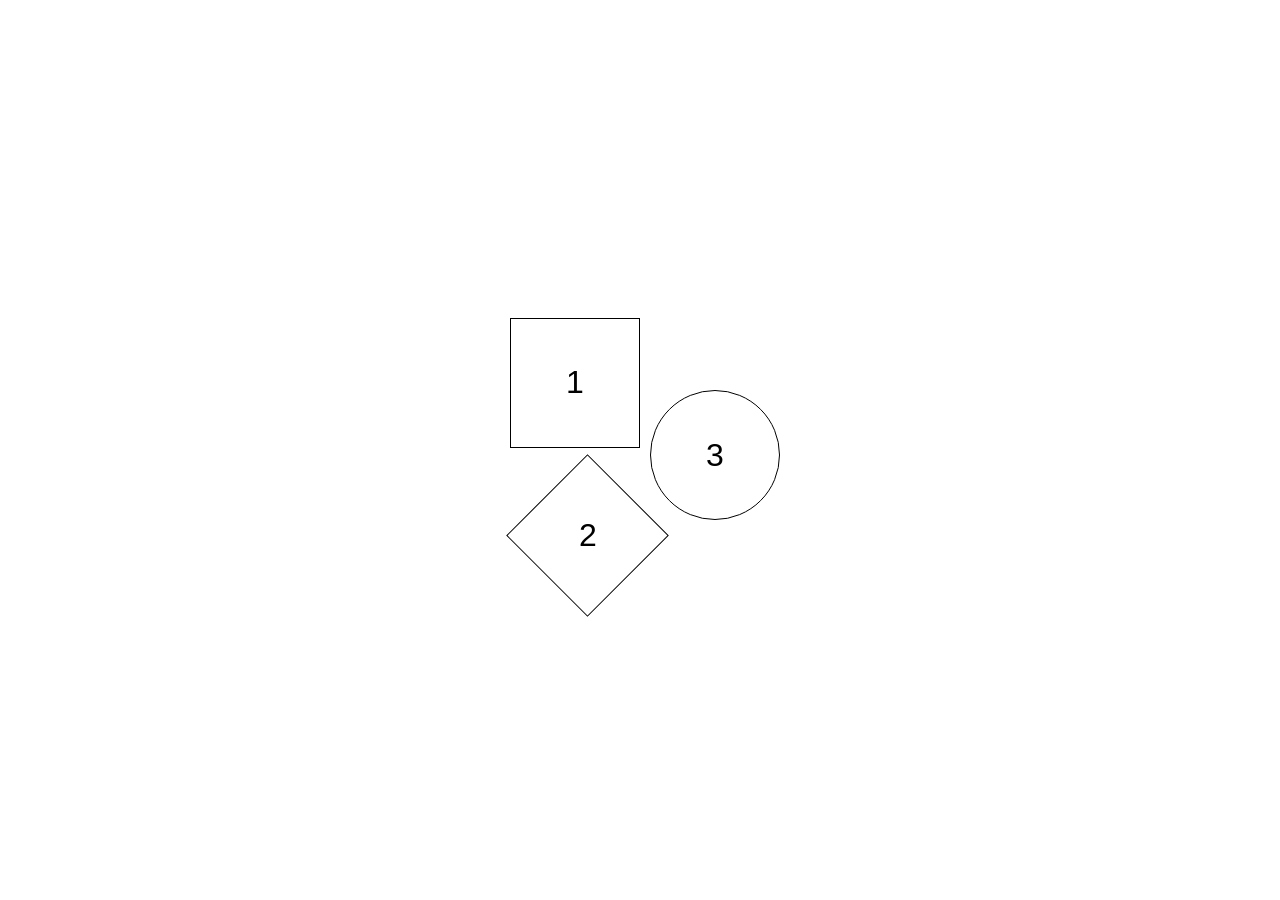
<file: square_circle/index.html>
<!DOCTYPE html>
<html lang="en">
<head>
    <meta charset="UTF-8">
    <meta name="viewport" content="width=device-width, initial-scale=1.0">
    <title>Shape Games</title>
    <link rel="stylesheet" href="style.css">
</head>
<body>

    <div id="main">
        <div class="id">
        <div id="square" class="shape"><h1>1</h1></div>
        <div id="diamond" class="shape"><h1>2</h1></div>
        </div>
        
        <div id="circle" class="shape"><h1>3</h1></div>
    </div>
    
</body>
</html>
</file>
<file: square_circle/style.css>
*{
    margin: 0;
    padding: 0;
    box-sizing: border-box;
}

html,body{
    height: 100%;
    width: 100%;
}
#main{
    height: 100%;
    width: 100%;
    display: flex;
    align-items: center;
    justify-content: center;
    font-family: 'Gill Sans', 'Gill Sans MT', Calibri, 'Trebuchet MS', sans-serif;

}
.shape{
    margin-top: 10px;
    margin-left: 10px;
    height: 130px;
    width: 130px;
    border: 1px solid black;
    align-items: center;
    justify-content: center;
    display: flex;
}

h1{
    font-weight: normal;
}

#square:hover{
    background-color: red;

}

#diamond:hover{
    background-color: blue;
}

#diamond{

margin-top: 30px;
height: 115px;
width: 115px;
rotate: 45deg;
translate: 20px;
}

#diamond h1{
    rotate: -45deg;
}

#circle{
border-radius: 50%;

}

#circle:hover{
background-color: aqua;

}
</file>
